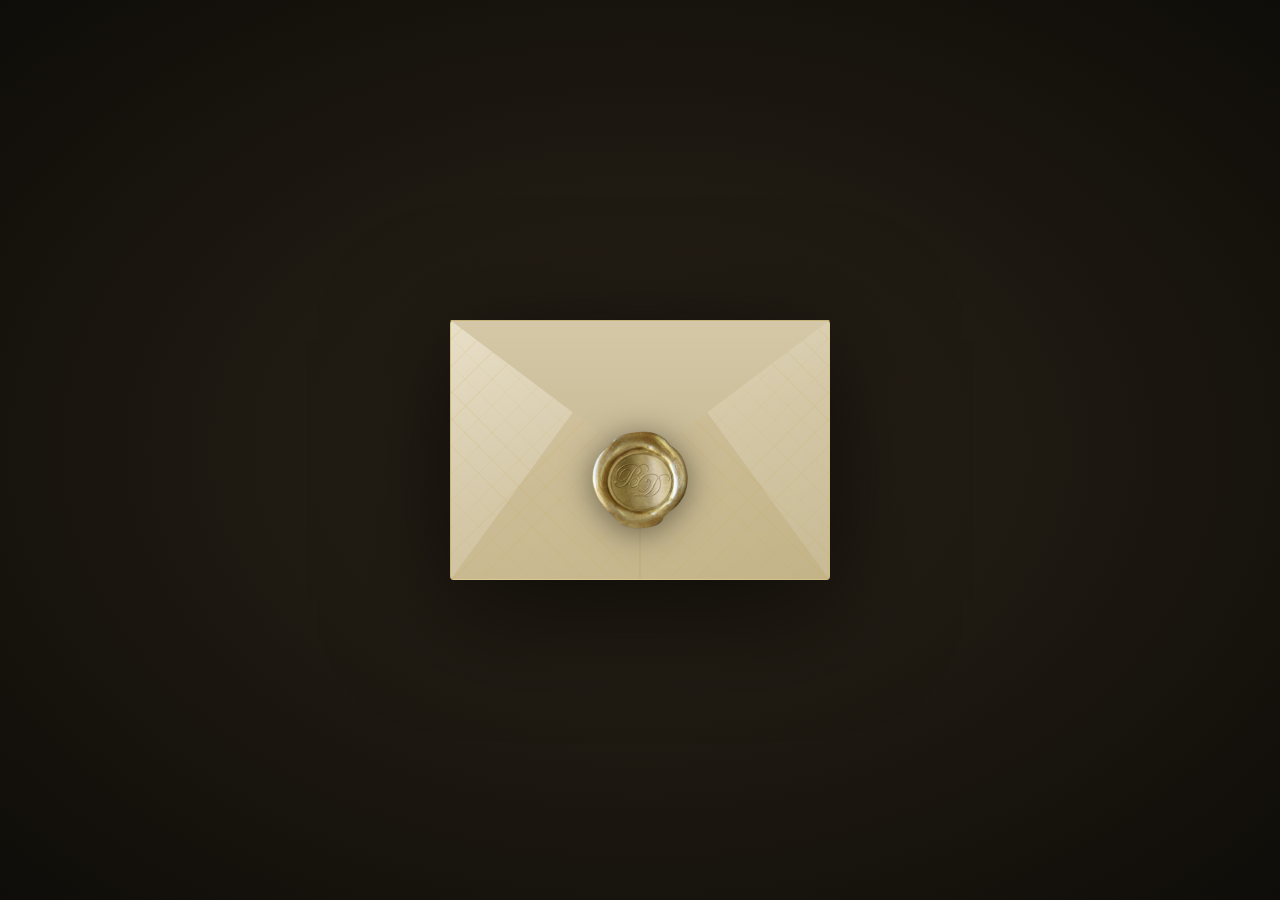
<file: index.html>
<!DOCTYPE html>
<html lang="ru">
<head>
  <meta charset="UTF-8" />
  <meta name="viewport" content="width=device-width, initial-scale=1.0" />
  <title>Приглашение на свадьбу — Вадим & Дарья</title>
  <meta name="description" content="Приглашение на свадьбу Вадима и Дарьи. 18 июля 2026 года, Артурс Спа Отель." />
  <link rel="preconnect" href="https://fonts.googleapis.com" />
  <link rel="preconnect" href="https://fonts.gstatic.com" crossorigin />
  <link href="https://fonts.googleapis.com/css2?family=Cormorant+Garamond:ital,wght@0,300;0,400;0,500;1,300;1,400&family=Playfair+Display:ital,wght@0,400;0,700;1,400&family=Montserrat:wght@200;300;400;500&display=swap" rel="stylesheet" />
  <link rel="stylesheet" href="style.css?v=36" />
</head>
<body>

  <!-- ===== ENVELOPE SCREEN ===== -->
  <div id="envelope-screen">
    <div class="env-bg-particles" id="particles"></div>

    <div id="envelope-wrapper">
      <div id="envelope" class="closed">

        <!-- Back of envelope -->
        <div class="env-back"></div>

        <!-- Envelope body -->
        <div class="env-body">
          <div class="env-lines">
            <div class="env-line-left"></div>
            <div class="env-line-right"></div>
          </div>
          <!-- Decorative inner pattern -->
          <div class="env-diamond-pattern"></div>
        </div>

        <!-- Flap (top triangle) -->
        <div class="env-flap">
          <div class="env-flap-inner"></div>
        </div>

        <!-- Wax seal on top of flap -->
        <div class="env-seal" id="env-seal">
          <img src="images/wax_seal.png?v=2" alt="Печать" />
        </div>

      </div>

    </div>
  </div>

  <!-- ===== MAIN INVITATION ===== -->
  <main id="invitation" class="hidden">

    <!-- HERO -->
    <section class="hero" id="hero">
      <div class="hero-overlay"></div>
      <div class="hero-photo-bg" id="hero-bg">
        <img src="images/couple.jpg" alt="Вадим и Дарья" class="hero-img" id="heroImg" />
        <div class="hero-photo-fallback" id="heroFallback"></div>
      </div>

      <div class="hero-content">
        <p class="invite-label reveal" data-delay="300">Приглашение на свадьбу</p>
        <div class="names-block">
          <h1 class="name name-groom reveal" data-delay="500">Вадим</h1>
          <span class="and-symbol reveal" data-delay="650">&amp;</span>
          <h1 class="name name-bride reveal" data-delay="800">Дарья</h1>
        </div>
        <div class="hero-date reveal" data-delay="1100">
          <span class="hero-date-num">18</span>
          <span class="hero-date-sep">·</span>
          <span class="hero-date-month">ИЮЛЯ</span>
          <span class="hero-date-sep">·</span>
          <span class="hero-date-num">2026</span>
        </div>
      </div>
      <div class="scroll-hint">
        <span class="scroll-arrow">↓</span>
      </div>
    </section>

    <!-- DOVES DIVIDER -->
    <div class="divider-section">
      <img src="images/doves_rings.png" alt="Голуби и кольца" class="doves-img" />
    </div>

    <!-- INVITATION TEXT -->
    <section class="invite-text-section" id="invite-text">
      <div class="invite-card">
        <p class="dear-guests" id="guestGreeting">Дорогие</p>
        <h2 class="guest-name" id="guestName">Дорогие гости</h2>
        <p class="invite-body">
          Мы безмерно рады пригласить вас разделить с нами одно из самых значимых и счастливых событий в нашей жизни —
          торжество нашей любви.
        </p>
        <div class="date-calendar">
          <p class="calendar-month">Июль</p>
          <div class="calendar-days">
            <span class="cal-day">16</span>
            <span class="cal-day">17</span>
            <div class="cal-heart-wrap">
              <svg class="cal-heart-svg" viewBox="0 0 24 24">
                <path d="M20.84 4.61a5.5 5.5 0 0 0-7.78 0L12 5.67l-1.06-1.06a5.5 5.5 0 0 0-7.78 7.78l1.06 1.06L12 21.23l7.78-7.78 1.06-1.06a5.5 5.5 0 0 0 0-7.78z"></path>
              </svg>
              <span class="cal-day cal-day-main">18</span>
            </div>
            <span class="cal-day">19</span>
            <span class="cal-day">20</span>
          </div>
          <p class="calendar-year">2026</p>
        </div>
        <div class="venue-block">
          <p class="venue-label">Место проведения</p>
          <p class="venue-name">«АРТУРС СПА ОТЕЛЬ»</p>
          <div class="venue-photo-frame">
            <img src="images/hotel.png" alt="Артурс Спа Отель" class="venue-photo" />
          </div>
          <a href="https://yandex.com/maps/-/CDVvEDYt" target="_blank" class="venue-address-link">
            Московская область, городской округ Мытищи, деревня Ларёво, Хвойная улица, 26/11
          </a>
        </div>
      </div>
    </section>

    <!-- PROGRAM -->
    <section class="program-section" id="program">
      <h2 class="section-title">Программа дня</h2>
      <div class="timeline">

        <div class="timeline-item" data-delay="0">
          <div class="timeline-time">15:00</div>
          <div class="timeline-dot"></div>
          <div class="timeline-content">
            <h3 class="tl-title">Welcome</h3>
            <p class="tl-desc">Ведущий знакомится и общается с гостями, помогает сориентироваться на площадке.</p>
          </div>
        </div>

        <div class="timeline-item" data-delay="100">
          <div class="timeline-time">16:00</div>
          <div class="timeline-dot"></div>
          <div class="timeline-content">
            <h3 class="tl-title">Церемония</h3>
            <p class="tl-desc">Собираемся у арки, гости располагаются на стулья.</p>
          </div>
        </div>

        <div class="timeline-item" data-delay="200">
          <div class="timeline-time">17:00</div>
          <div class="timeline-dot"></div>
          <div class="timeline-content">
            <h3 class="tl-title">Начало банкета</h3>
            <p class="tl-desc">Про гостей. Вступительное слово ведущего. Приветствие и анонс вечера, поднимаем бокалы за молодоженов.</p>
          </div>
        </div>

        <div class="timeline-item" data-delay="300">
          <div class="timeline-time">23:00</div>
          <div class="timeline-dot"></div>
          <div class="timeline-content">
            <h3 class="tl-title">Завершение вечера</h3>
            <p class="tl-desc">Яркий финал праздника, тёплые слова и прощание с гостями.</p>
          </div>
        </div>

      </div>
    </section>

    <!-- DRESS CODE -->
    <section class="dresscode-section reveal" id="dresscode">
      <div class="dresscode-card">
        <h2 class="section-title">Дресс-код</h2>
        <p class="dresscode-subtitle">Пастельные тона</p>
        <p class="dresscode-desc">Мы будем рады, если вы поддержите стиль нашего торжества и выберете наряд в нежных оттенках</p>
        
        <div class="palette">
          <div class="palette-swatch" style="background:#E8D5C4;" title="Пудровая роза"><span class="swatch-name">Пудровая роза</span></div>
          <div class="palette-swatch" style="background:#D6C5B5;" title="Топлёное молоко"><span class="swatch-name">Молоко</span></div>
          <div class="palette-swatch" style="background:#C9D9CD;" title="Шалфей"><span class="swatch-name">Шалфей</span></div>
          <div class="palette-swatch" style="background:#D5CEEB;" title="Лаванда"><span class="swatch-name">Лаванда</span></div>
          <div class="palette-swatch" style="background:#EAE0D5;" title="Айвори"><span class="swatch-name">Айвори</span></div>
          
          <div class="palette-swatch" style="background:#FCF5C7;" title="Лимонный"><span class="swatch-name">Лимонный</span></div>
          <div class="palette-swatch" style="background:#C4DFE6;" title="Пыльный голубой"><span class="swatch-name">Голубой</span></div>
          <div class="palette-swatch" style="background:#F5E6E8;" title="Светло-персиковый"><span class="swatch-name">Светлый</span></div>
          <div class="palette-swatch" style="background:#D8E4D5;" title="Мятный"><span class="swatch-name">Мятный</span></div>
          <div class="palette-swatch" style="background:#F2D8D5;" title="Пыльно-розовый"><span class="swatch-name">Розовый</span></div>
          
          <div class="palette-swatch" style="background:#D1DCE5;" title="Серо-голубой"><span class="swatch-name">С-голубой</span></div>
          <div class="palette-swatch" style="background:#D9CAB3;" title="Карамельный"><span class="swatch-name">Карамель</span></div>
          <div class="palette-swatch" style="background:#826C5F;" title="Шоколадный"><span class="swatch-name">Шоколадный</span></div>
          <div class="palette-swatch" style="background:#9CA375;" title="Оливковый"><span class="swatch-name">Оливковый</span></div>
          <div class="palette-swatch" style="background:#F4C29F;" title="Персиковый"><span class="swatch-name">Персиковый</span></div>
        </div>

        <div class="dresscode-tabs">
          <button class="dresscode-tab active" onclick="switchDresscode('women')">Женщины</button>
          <button class="dresscode-tab" onclick="switchDresscode('men')">Мужчины</button>
        </div>

        <div id="dresscode-women" class="dresscode-content active">
          <div class="dresscode-collage">
            <img src="images/dress_w1.jpg" alt="Женский образ" class="dc-img" />
            <img src="images/dress_w3.jpg" alt="Женский образ" class="dc-img" />
            <img src="images/dress_w5.jpg" alt="Женский образ" class="dc-img" />
            <img src="images/dress_w2.jpg" alt="Женский образ" class="dc-img" />
            <img src="images/dress_w4.jpg" alt="Женский образ" class="dc-img" />
            <img src="images/dress_w6.jpg" alt="Женский образ" class="dc-img" />
          </div>
        </div>

        <div id="dresscode-men" class="dresscode-content">
          <div class="dresscode-collage">
            <img src="images/dress_m1.jpg" alt="Мужской образ 1" class="dc-img" />
            <img src="images/dress_m3.jpg" alt="Мужской образ 3" class="dc-img" />
            <img src="images/dress_m5.jpg" alt="Мужской образ 5" class="dc-img" />
            <img src="images/dress_m2.jpg" alt="Мужской образ 2" class="dc-img" />
            <img src="images/dress_m4.jpg" alt="Мужской образ 4" class="dc-img" />
            <img src="images/dress_m6.jpg" alt="Мужской образ 6" class="dc-img" />
          </div>
        </div>

        <div class="dresscode-note" style="margin-top: 2rem;">
          <span class="dresscode-note-icon">✦</span>
          <p>Пожалуйста, избегайте чисто белого и чёрного цветов</p>
        </div>
      </div>
    </section>

    <!-- COUNTDOWN -->
    <section class="countdown-section reveal" id="countdown">
      <div class="countdown-inner">
        <p class="countdown-label">До торжества осталось</p>
        <div class="countdown-grid">
          <div class="countdown-unit">
            <span class="countdown-num" id="cd-days">00</span>
            <span class="countdown-unit-label">дней</span>
          </div>
          <div class="countdown-sep">:</div>
          <div class="countdown-unit">
            <span class="countdown-num" id="cd-hours">00</span>
            <span class="countdown-unit-label">часов</span>
          </div>
          <div class="countdown-sep">:</div>
          <div class="countdown-unit">
            <span class="countdown-num" id="cd-minutes">00</span>
            <span class="countdown-unit-label">минут</span>
          </div>
          <div class="countdown-sep">:</div>
          <div class="countdown-unit">
            <span class="countdown-num" id="cd-seconds">00</span>
            <span class="countdown-unit-label">секунд</span>
          </div>
        </div>
      </div>
    </section>

    <!-- WISHES & DETAILS -->
    <section class="details-section reveal" id="details">
      <div class="details-card">
        <h2 class="section-title">Пожелания &amp; Детали</h2>
        <div class="details-content">
          <p class="details-text">
            Если вы хотите подарить нам ценный и нужный подарок, мы будем очень благодарны за вклад в бюджет нашей молодой семьи.
          </p>
          <p class="details-text">
            Просим не дарить букеты, так как мы не успеем насладиться ими в полной мере.
          </p>
        </div>

        <div class="organizer-frame reveal" data-delay="300">
          <div class="org-frame-content">
            <textarea id="guestMessageInput" class="guest-message-input" placeholder="Если хотите нам написать или спросить, пишите сюда"></textarea>
            <button class="rsvp-btn" type="button" onclick="sendGuestMessage()" style="margin-top: 0;">Отправить</button>
            <p style="margin-top:0.8rem; font-size:0.7rem; color:#c9a84c; opacity:0.8; letter-spacing:0.03em; text-align:center;">Если не отправляется — надо включить VPN</p>
          </div>
        </div>

      </div>
    </section>

    <!-- RSVP -->
    <section class="rsvp-section" id="rsvp">
      <div class="rsvp-card">
        <img src="images/doves_rings.png" alt="" class="rsvp-doves" />
        <h2 class="section-title">Анкета Гостя</h2>
        <p class="rsvp-text" style="max-width: 500px; margin: 0 auto;">
          Пожалуйста, заполните анкету ниже, это нам поможет лучше подготовиться к нашей встрече:
        </p>

        <form class="guest-form" onsubmit="event.preventDefault(); sendRsvp(this);">
          
          <div class="form-group">
            <p class="form-question">Планируете ли присутствовать на нашей свадьбе?</p>
            <div class="radio-group">
              <label class="custom-radio">
                <input type="radio" name="attendance" value="yes" required>
                <span class="radio-mark"></span>
                Да, с удовольствием!
              </label>
              <label class="custom-radio">
                <input type="radio" name="attendance" value="no">
                <span class="radio-mark"></span>
                К сожалению, не смогу
              </label>
            </div>
          </div>

          <div class="form-group">
            <p class="form-question">Ваши предпочтения в напитках?</p>
            <div class="drinks-grid">
              <label class="custom-checkbox"><input type="checkbox" name="drink" value="Вино белое (сухое/полусухое)"><span class="checkbox-mark"></span>Вино белое (сухое/полусухое)</label>
              <label class="custom-checkbox"><input type="checkbox" name="drink" value="Вино белое (полусладкое/сладкое)"><span class="checkbox-mark"></span>Вино белое (полусладкое/сладкое)</label>
              <label class="custom-checkbox"><input type="checkbox" name="drink" value="Вино красное (сухое/полусухое)"><span class="checkbox-mark"></span>Вино красное (сухое/полусухое)</label>
              <label class="custom-checkbox"><input type="checkbox" name="drink" value="Вино красное (полусладкое/сладкое)"><span class="checkbox-mark"></span>Вино красное (полусладкое/сладкое)</label>
              <label class="custom-checkbox"><input type="checkbox" name="drink" value="Шампанское"><span class="checkbox-mark"></span>Шампанское</label>
              <label class="custom-checkbox"><input type="checkbox" name="drink" value="Мартини"><span class="checkbox-mark"></span>Мартини</label>
              <label class="custom-checkbox"><input type="checkbox" name="drink" value="Водка"><span class="checkbox-mark"></span>Водка</label>
              <label class="custom-checkbox"><input type="checkbox" name="drink" value="Виски"><span class="checkbox-mark"></span>Виски</label>
              <label class="custom-checkbox"><input type="checkbox" name="drink" value="Коньяк"><span class="checkbox-mark"></span>Коньяк</label>
              <label class="custom-checkbox"><input type="checkbox" name="drink" value="Безалкогольные"><span class="checkbox-mark"></span>Безалкогольные напитки</label>
            </div>
          </div>

          <button type="submit" class="rsvp-btn">Отправить</button>
          <p style="margin-top:0.8rem; font-size:0.7rem; color:#c9a84c; opacity:0.8; letter-spacing:0.03em; text-align:center;">Если не отправляется — надо включить VPN</p>
        </form>
      </div>
    </section>

    <!-- CLOSING SECTION -->
    <section class="closing-section reveal" id="closing">
      <div class="closing-card">
        <h2 class="section-title">Ждём вас!</h2>
        
        <div class="photo-grid" style="max-width: 500px; margin: 1.5rem auto;">
          <img src="images/footer_photo_new1.jpg" alt="Фото Вадима и Дарьи" class="closing-photo" />
          <img src="images/footer_photo_new2.jpg" alt="Фото Вадима и Дарьи" class="closing-photo" />
        </div>
        
        <div class="footer-seal">
          <img src="images/wax_seal.png?v=2" alt="Печать" class="footer-seal-img" />
        </div>
        <p class="footer-names">С любовью,<br>Вадим и Дарья</p>
        <p class="footer-copy">18 · ИЮЛЯ · 2026</p>
      </div>
    </section>

  </main>

  <script src="guests.js?v=1"></script>
  <script src="script.js?v=18"></script>
</body>
</html>
</file>
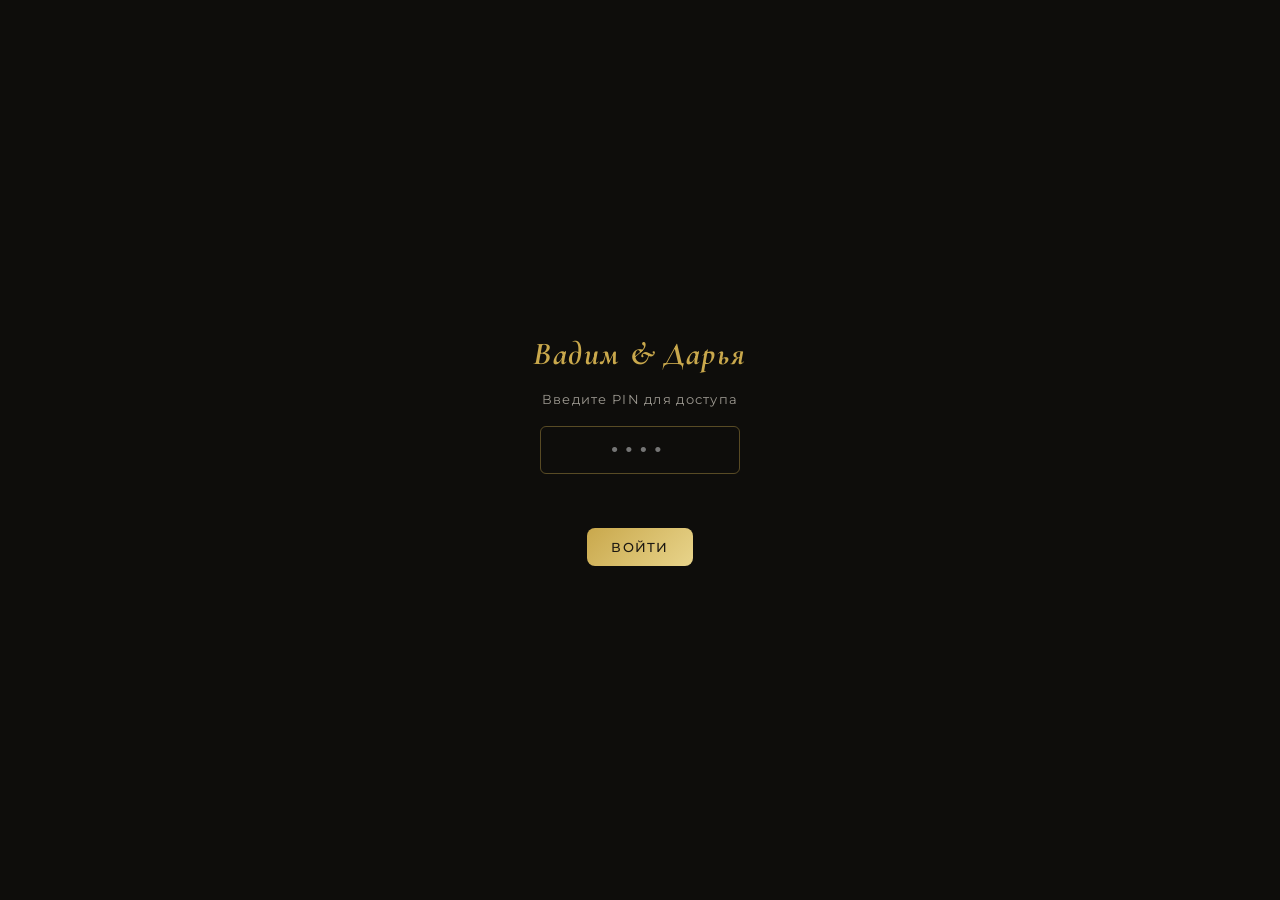
<file: guests.html>
<!DOCTYPE html>
<html lang="ru">
<head>
  <meta charset="UTF-8" />
  <meta name="viewport" content="width=device-width, initial-scale=1.0" />
  <title>Список гостей — Вадим & Дарья</title>
  <link rel="preconnect" href="https://fonts.googleapis.com" />
  <link href="https://fonts.googleapis.com/css2?family=Cormorant+Garamond:ital,wght@0,300;0,400;1,400&family=Montserrat:wght@300;400;500&display=swap" rel="stylesheet" />
  <style>
    *, *::before, *::after { box-sizing: border-box; margin: 0; padding: 0; }

    body {
      font-family: 'Montserrat', sans-serif;
      background: #0e0d0b;
      color: #f0ece4;
      min-height: 100vh;
      padding: 2rem 1rem 4rem;
    }

    /* ── Lock Screen ── */
    #lockScreen {
      position: fixed; inset: 0;
      background: #0e0d0b;
      display: flex; align-items: center; justify-content: center;
      z-index: 100;
      flex-direction: column;
      gap: 1.2rem;
    }
    #lockScreen h1 {
      font-family: 'Cormorant Garamond', serif;
      font-size: 2rem; font-style: italic;
      color: #c9a84c; letter-spacing: 0.05em;
    }
    #lockScreen p { color: #9e9a92; font-size: 0.8rem; letter-spacing: 0.1em; }
    #pinInput {
      background: transparent;
      border: 1px solid rgba(201,168,76,0.4);
      border-radius: 6px; padding: 0.75rem 1.5rem;
      color: #f0ece4; font-size: 1.2rem;
      text-align: center; letter-spacing: 0.4em;
      width: 200px; outline: none;
    }
    #pinInput:focus { border-color: #c9a84c; }
    #pinError { color: #e08080; font-size: 0.75rem; min-height: 1rem; }

    /* ── Layout ── */
    #mainContent { display: none; max-width: 900px; margin: 0 auto; }

    header {
      text-align: center; margin-bottom: 2.5rem;
      padding-bottom: 2rem;
      border-bottom: 1px solid rgba(201,168,76,0.2);
    }
    header h1 {
      font-family: 'Cormorant Garamond', serif;
      font-size: clamp(1.8rem, 5vw, 2.8rem); font-style: italic;
      background: linear-gradient(135deg, #c9a84c, #e8d48b, #c9a84c);
      -webkit-background-clip: text; -webkit-text-fill-color: transparent;
      background-clip: text; margin-bottom: 0.5rem;
    }
    header p { color: #9e9a92; font-size: 0.75rem; letter-spacing: 0.2em; text-transform: uppercase; }

    /* ── Add Guest Form ── */
    .add-form {
      background: rgba(201,168,76,0.05);
      border: 1px solid rgba(201,168,76,0.2);
      border-radius: 14px;
      padding: 1.5rem;
      margin-bottom: 2rem;
    }
    .add-form h2 {
      font-family: 'Cormorant Garamond', serif;
      font-size: 1.2rem; font-style: italic;
      color: #c9a84c; margin-bottom: 1.2rem;
    }
    .form-row {
      display: flex;
      gap: 0.75rem;
      align-items: flex-end;
    }
    .form-row .form-group { flex: 1; }
    .form-group { display: flex; flex-direction: column; gap: 0.4rem; }
    .form-group label {
      font-size: 0.65rem; letter-spacing: 0.15em;
      text-transform: uppercase; color: #9e9a92;
    }
    .form-input {
      background: rgba(255,255,255,0.04);
      border: 1px solid rgba(255,255,255,0.1);
      border-radius: 8px; padding: 0.7rem 1rem;
      color: #f0ece4; font-family: 'Montserrat', sans-serif;
      font-size: 0.9rem; outline: none;
      transition: border-color 0.2s;
    }
    .form-input:focus { border-color: rgba(201,168,76,0.5); }
    .form-input::placeholder { color: #5a5752; }
    .form-hint { font-size: 0.65rem; color: #6b6760; margin-top: 0.25rem; }

    /* ── Buttons ── */
    .btn-gold {
      background: linear-gradient(135deg, #c9a84c, #e8d48b);
      border: none; border-radius: 8px;
      padding: 0.72rem 1.5rem;
      color: #1c1812; font-family: 'Montserrat', sans-serif;
      font-weight: 500; font-size: 0.8rem;
      letter-spacing: 0.1em; cursor: pointer;
      text-transform: uppercase; white-space: nowrap;
      transition: opacity 0.2s;
    }
    .btn-gold:hover { opacity: 0.85; }

    /* ── Stats ── */
    .stats { display: flex; gap: 1rem; margin-bottom: 2rem; }
    .stat-card {
      background: rgba(255,255,255,0.03);
      border: 1px solid rgba(255,255,255,0.07);
      border-radius: 10px; padding: 1rem 1.5rem;
      flex: 1; text-align: center;
    }
    .stat-card .num { font-family: 'Cormorant Garamond', serif; font-size: 2rem; color: #c9a84c; }
    .stat-card .label { font-size: 0.7rem; color: #9e9a92; letter-spacing: 0.1em; text-transform: uppercase; margin-top: 0.2rem; }

    /* ── Guest Table ── */
    .guest-table { width: 100%; border-collapse: collapse; margin-bottom: 2rem; }
    .guest-table th {
      font-size: 0.65rem; letter-spacing: 0.2em;
      text-transform: uppercase; color: #6b6760;
      padding: 0.75rem 1rem; text-align: left;
      border-bottom: 1px solid rgba(255,255,255,0.07);
    }
    .guest-table td {
      padding: 0.85rem 1rem;
      border-bottom: 1px solid rgba(255,255,255,0.04);
      vertical-align: middle;
    }
    .guest-table tr:hover td { background: rgba(255,255,255,0.02); }
    .guest-num { color: #6b6760; font-size: 0.8rem; width: 36px; }
    .guest-name-cell {
      font-family: 'Cormorant Garamond', serif;
      font-size: 1.1rem; font-style: italic; color: #f0ece4;
    }
    .guest-key-cell { font-size: 0.75rem; color: #6b6760; font-family: monospace; }
    .guest-link-cell { font-size: 0.75rem; color: #c9a84c; font-family: monospace; opacity: 0.8; }

    .copy-btn {
      background: rgba(201,168,76,0.1);
      border: 1px solid rgba(201,168,76,0.25);
      border-radius: 6px; padding: 0.35rem 0.8rem;
      color: #c9a84c; font-size: 0.7rem;
      letter-spacing: 0.06em; cursor: pointer;
      transition: all 0.2s; white-space: nowrap;
      font-family: 'Montserrat', sans-serif;
    }
    .copy-btn:hover { background: rgba(201,168,76,0.2); border-color: #c9a84c; }
    .copy-btn.copied { background: rgba(100,180,100,0.15); border-color: rgba(100,180,100,0.4); color: #90d090; }

    .open-btn {
      text-decoration: none; color: #9e9a92;
      font-size: 1rem; padding: 0.3rem 0.5rem;
      border-radius: 4px; transition: color 0.2s; display: inline-block;
    }
    .open-btn:hover { color: #f0ece4; }

    .del-btn {
      background: transparent;
      border: 1px solid rgba(220,80,80,0.2);
      border-radius: 6px; padding: 0.35rem 0.7rem;
      color: rgba(220,80,80,0.6); font-size: 0.7rem;
      cursor: pointer; transition: all 0.2s;
      font-family: 'Montserrat', sans-serif;
    }
    .del-btn:hover { border-color: rgba(220,80,80,0.6); color: #e05050; background: rgba(220,80,80,0.08); }

    /* ── Bottom actions ── */
    .bottom-actions {
      display: flex; gap: 1rem; flex-wrap: wrap;
      justify-content: center; margin-top: 1.5rem;
    }
    .btn-outline {
      background: transparent;
      border: 1px solid rgba(201,168,76,0.3);
      border-radius: 8px; padding: 0.72rem 1.5rem;
      color: #c9a84c; font-family: 'Montserrat', sans-serif;
      font-size: 0.78rem; letter-spacing: 0.1em;
      cursor: pointer; text-transform: uppercase; transition: all 0.2s;
    }
    .btn-outline:hover { background: rgba(201,168,76,0.08); border-color: #c9a84c; }

    /* ── Export modal ── */
    .modal-overlay {
      position: fixed; inset: 0;
      background: rgba(0,0,0,0.8);
      display: none; align-items: center; justify-content: center;
      z-index: 200; padding: 1rem;
    }
    .modal-overlay.open { display: flex; }
    .modal {
      background: #1a1814; border: 1px solid rgba(201,168,76,0.25);
      border-radius: 14px; padding: 2rem;
      max-width: 640px; width: 100%;
    }
    .modal h2 {
      font-family: 'Cormorant Garamond', serif;
      font-size: 1.4rem; font-style: italic;
      color: #c9a84c; margin-bottom: 0.5rem;
    }
    .modal p { font-size: 0.78rem; color: #9e9a92; margin-bottom: 1rem; line-height: 1.6; }
    .code-block {
      background: #0a0908;
      border: 1px solid rgba(255,255,255,0.07);
      border-radius: 8px; padding: 1rem;
      font-family: monospace; font-size: 0.78rem;
      color: #c9a84c; white-space: pre; overflow-x: auto;
      max-height: 280px; overflow-y: auto;
      margin-bottom: 1rem;
    }
    .modal-actions { display: flex; gap: 0.75rem; justify-content: flex-end; }
    .btn-close {
      background: transparent; border: 1px solid rgba(255,255,255,0.15);
      border-radius: 8px; padding: 0.6rem 1.2rem;
      color: #9e9a92; cursor: pointer;
      font-family: 'Montserrat', sans-serif; font-size: 0.78rem;
    }

    .toast {
      position: fixed; bottom: 2rem; left: 50%; transform: translateX(-50%);
      background: #2a2820; border: 1px solid rgba(201,168,76,0.3);
      border-radius: 8px; padding: 0.75rem 1.5rem;
      color: #c9a84c; font-size: 0.82rem;
      opacity: 0; transition: opacity 0.3s; pointer-events: none;
      z-index: 300;
    }
    .toast.show { opacity: 1; }

    @media (max-width: 640px) {
      .form-row { flex-direction: column; align-items: stretch; }
      .form-row .form-group { width: 100%; }
      .form-row .btn-gold { width: 100%; margin-top: 0.5rem; }
      .radio-group { flex-wrap: wrap; }
      .guest-link-cell, .guest-key-cell { display: none; }
    }
  </style>
</head>
<body>

<!-- Lock Screen -->
<div id="lockScreen">
  <h1>Вадим & Дарья</h1>
  <p>Введите PIN для доступа</p>
  <input type="password" id="pinInput" placeholder="••••" maxlength="6" />
  <p id="pinError"></p>
  <button class="btn-gold" onclick="checkPin()">Войти</button>
</div>

<!-- Main -->
<div id="mainContent">
  <header>
    <h1>Список гостей</h1>
    <p>Вадим & Дарья · 18 июля 2026</p>
  </header>

  <!-- Add form -->
  <div class="add-form">
    <h2>+ Добавить гостя</h2>
    <div class="form-row">
      <div class="form-group" style="flex:2;">
        <label>Имя / Семья</label>
        <input class="form-input" id="inpName" placeholder="Семья Ивановых" />
      </div>
      <div class="form-group" style="flex:3;">
        <label>Обращение</label>
        <div style="display:flex; flex-wrap:wrap; gap:0.5rem; align-items:center; height:100%; font-size:0.8rem; color:#f0ece4;">
          <label><input type="radio" name="guestType" value="plural" checked> Дорогие</label>
          <label><input type="radio" name="guestType" value="single_m"> Дорогой</label>
          <label><input type="radio" name="guestType" value="single_f"> Дорогая</label>
        </div>
      </div>
      <button class="btn-gold" onclick="addGuest()">Добавить</button>
    </div>
    <div style="margin-top: 0.5rem;">
      <span class="form-hint" id="keyHint">vadim-darya.ru/?guest=...</span>
    </div>
    <p id="addError" style="color:#e08080;font-size:0.75rem;margin-top:0.3rem;min-height:1rem;"></p>
  </div>

  <!-- Stats -->
  <div class="stats">
    <div class="stat-card">
      <div class="num" id="guestCount">0</div>
      <div class="label">Гостей</div>
    </div>
    <div class="stat-card">
      <div class="num" id="linkCount">0</div>
      <div class="label">Ссылок</div>
    </div>
  </div>

  <!-- Table -->
  <table class="guest-table">
    <thead>
      <tr>
        <th>#</th>
        <th>Имя / Семья</th>
        <th>Ключ</th>
        <th>Ссылка</th>
        <th></th>
        <th></th>
        <th></th>
      </tr>
    </thead>
    <tbody id="guestTableBody"></tbody>
  </table>

  <div class="bottom-actions">
    <button class="btn-outline" onclick="copyAll()">📋 Скопировать все ссылки</button>
    <button class="btn-gold" id="syncBtn" onclick="pushToGitHub()">☁️ Сохранить на сайт</button>
  </div>
</div>

<!-- Export Modal -->
<div class="modal-overlay" id="exportModal">
  <div class="modal">
    <h2>Экспорт guests.js</h2>
    <p>Скопируйте этот код и вставьте его в файл <code style="color:#c9a84c">guests.js</code>, затем сделайте <code style="color:#c9a84c">git push</code>.</p>
    <div class="code-block" id="exportCode"></div>
    <div class="modal-actions">
      <button class="btn-close" onclick="closeModal()">Закрыть</button>
      <button class="btn-gold" onclick="copyExport()">Скопировать код</button>
    </div>
  </div>
</div>



<div class="toast" id="toast"></div>

<script src="guests.js?v=1"></script>
<script>
  const PIN  = '1807';
  const BASE = 'https://vadim-darya.ru/?guest=';
  const LS_KEY = 'weddingGuests';

  // ── Auth ──────────────────────────────────────
  function checkPin() {
    const val = document.getElementById('pinInput').value;
    if (val === PIN) {
      document.getElementById('lockScreen').style.display = 'none';
      document.getElementById('mainContent').style.display = 'block';
      initGuests();
    } else {
      document.getElementById('pinError').textContent = 'Неверный PIN';
      document.getElementById('pinInput').value = '';
    }
  }
  document.getElementById('pinInput').addEventListener('keydown', e => {
    if (e.key === 'Enter') checkPin();
    document.getElementById('pinError').textContent = '';
  });

  // ── Data ──────────────────────────────────────
  let guestList = [];

  async function initGuests() {
    render(); // show empty/cached list immediately
    try {
      // Always load from GitHub as source of truth
      const res = await fetch(
        `https://api.github.com/repos/${GH_OWNER}/${GH_REPO}/contents/${GH_FILE}?t=${Date.now()}`,
        { headers: { Accept: 'application/vnd.github+json' } }
      );
      if (res.ok) {
        const data = await res.json();
        // Properly decode base64 UTF-8 content
        const bytes = atob(data.content.replace(/\n/g, ''));
        const uint8 = new Uint8Array(bytes.length);
        for (let i = 0; i < bytes.length; i++) uint8[i] = bytes.charCodeAt(i);
        const code = new TextDecoder('utf-8').decode(uint8);
        // Extract and evaluate the GUESTS array from the JS file
        const match = code.match(/const\s+GUESTS\s*=\s*(\[[\s\S]*?\]);/);
        if (match) {
          // eslint-disable-next-line no-eval
          guestList = eval(match[1]);
          save();
          render();
          return;
        }
      }
    } catch(e) { /* fallback below */ }

    // Fallback: use localStorage or static guests.js
    const saved = localStorage.getItem(LS_KEY);
    if (saved) {
      guestList = JSON.parse(saved);
    } else if (typeof GUESTS !== 'undefined') {
      guestList = [...GUESTS];
      save();
    }
    render();
  }

  function save() {
    localStorage.setItem(LS_KEY, JSON.stringify(guestList));
  }

  // ── Auto key from name ────────────────────────
  document.getElementById('inpName').addEventListener('input', function() {
    const v = this.value.trim();
    document.getElementById('keyHint').textContent = v ? BASE + toKey(v) : BASE + '...';
  });

  function toKey(str) {
    return str.toLowerCase()
      .replace(/[её]/g,'e').replace(/[ъь]/g,'')
      .replace(/ж/g,'zh').replace(/ш/g,'sh').replace(/щ/g,'sch')
      .replace(/ч/g,'ch').replace(/ц/g,'ts').replace(/х/g,'kh')
      .replace(/а/g,'a').replace(/б/g,'b').replace(/в/g,'v')
      .replace(/г/g,'g').replace(/д/g,'d').replace(/з/g,'z')
      .replace(/и/g,'i').replace(/й/g,'y').replace(/к/g,'k')
      .replace(/л/g,'l').replace(/м/g,'m').replace(/н/g,'n')
      .replace(/о/g,'o').replace(/п/g,'p').replace(/р/g,'r')
      .replace(/с/g,'s').replace(/т/g,'t').replace(/у/g,'u')
      .replace(/ф/g,'f').replace(/э/g,'e').replace(/ю/g,'yu')
      .replace(/я/g,'ya').replace(/[^a-z0-9]+/g,'_')
      .replace(/^_+|_+$/g,'');
  }

  // ── Add ───────────────────────────────────────
  function addGuest() {
    const name = document.getElementById('inpName').value.trim();
    const err  = document.getElementById('addError');
    err.textContent = '';

    if (!name) { err.textContent = 'Введите имя гостя'; return; }

    let key = toKey(name);
    // If key already exists, add a number suffix
    let suffix = 2;
    let baseKey = key;
    while (guestList.find(g => g.key === key)) {
      key = baseKey + '_' + suffix++;
    }

    const typeRadio = document.querySelector('input[name="guestType"]:checked');
    const type = typeRadio ? typeRadio.value : 'plural';

    guestList.push({ key, name, type });
    save();
    render();

    document.getElementById('inpName').value = '';
    document.getElementById('keyHint').textContent = BASE + '...';
    showToast('Гость добавлен ✓');
  }

  // ── Delete ────────────────────────────────────
  function deleteGuest(key) {
    if (!confirm('Удалить гостя?')) return;
    guestList = guestList.filter(g => g.key !== key);
    save();
    render();
    showToast('Гость удалён');
  }

  // ── Render ────────────────────────────────────
  function render() {
    document.getElementById('guestCount').textContent = guestList.length;
    document.getElementById('linkCount').textContent  = guestList.length;
    const tbody = document.getElementById('guestTableBody');
    tbody.innerHTML = '';
    guestList.forEach((g, i) => {
      const url = BASE + g.key;
      const tr  = document.createElement('tr');
      tr.innerHTML = `
        <td class="guest-num">${i+1}</td>
        <td class="guest-name-cell">${escHtml(g.name)} <span style="font-size:0.55rem; color:#9e9a92; letter-spacing:0.05em; text-transform:uppercase;">(${escHtml(g.type || 'plural')})</span></td>
        <td class="guest-key-cell">${escHtml(g.key)}</td>
        <td class="guest-link-cell">${url}</td>
        <td><button class="copy-btn" id="cbtn-${i}" onclick="copyLink('${url}',${i})">Скопировать</button></td>
        <td><a class="open-btn" href="${url}" target="_blank" title="Открыть">↗</a></td>
        <td><button class="del-btn" onclick="deleteGuest('${escHtml(g.key)}')">✕</button></td>
      `;
      tbody.appendChild(tr);
    });
  }

  function escHtml(s) {
    return s.replace(/&/g,'&amp;').replace(/</g,'&lt;').replace(/>/g,'&gt;').replace(/"/g,'&quot;');
  }

  // ── Copy ─────────────────────────────────────
  function copyLink(url, idx) {
    navigator.clipboard.writeText(url).then(() => {
      const btn = document.getElementById('cbtn-' + idx);
      btn.textContent = '✓ Скопировано'; btn.classList.add('copied');
      setTimeout(() => { btn.textContent = 'Скопировать'; btn.classList.remove('copied'); }, 2000);
    });
  }

  function copyAll() {
    const text = guestList.map(g => `${g.name}:\n${BASE + g.key}`).join('\n\n');
    navigator.clipboard.writeText(text).then(() => showToast('Все ссылки скопированы ✓'));
  }

  // ── GitHub Auto-Save ─────────────────────────────────
  const GH_OWNER = 'jojida';
  const GH_REPO  = 'WeddingInvite';
  const GH_FILE  = 'guests.js';
  // Token stored in parts to prevent secret scanning
  const _t = ['ghp_TYJ0QwSk', 'KA3XQXaR12ey', '4FBnmD88te1zebk2'];
  const _ghk = () => _t.join('');

  function buildGuestsJs() {
    const lines = guestList.map(g =>
      `  { key: '${g.key}',${' '.repeat(Math.max(1, 25 - g.key.length))}name: '${g.name}',${' '.repeat(Math.max(1, 20 - g.name.length))}type: '${g.type || 'plural'}' },`
    ).join('\n');
    return `/* ============================================\n   GUESTS.JS \u2014 \u0421\u043f\u0438\u0441\u043e\u043a \u0433\u043e\u0441\u0442\u0435\u0439 \u0441\u0432\u0430\u0434\u044c\u0431\u044b\n   ============================================ */\n\nconst GUESTS = [\n${lines}\n];\n`;
  }

  async function pushToGitHub() {
    const GH_TOKEN = _ghk();
    const btn = document.getElementById('syncBtn');
    btn.disabled = true;
    btn.textContent = 'Отправляем...';

    try {
      // 1. Get current file SHA
      const getRes = await fetch(
        `https://api.github.com/repos/${GH_OWNER}/${GH_REPO}/contents/${GH_FILE}`,
        { headers: { Authorization: `Bearer ${GH_TOKEN}`, Accept: 'application/vnd.github+json' } }
      );
      const fileData = await getRes.json();
      if (!getRes.ok) {
        throw new Error(
          getRes.status === 401 ? 'Токен неверный или истёк (401)' :
          getRes.status === 403 ? 'Нет прав доступа (403)' :
          getRes.status === 404 ? 'Файл не найден или токен без прав (404)' :
          'Ошибка ' + getRes.status
        );
      }
      const sha = fileData.sha;

      // 2. Encode new content to base64
      const newContent = buildGuestsJs();
      const encoded = btoa(unescape(encodeURIComponent(newContent)));

      // 3. Push update
      const putRes = await fetch(
        `https://api.github.com/repos/${GH_OWNER}/${GH_REPO}/contents/${GH_FILE}`,
        {
          method: 'PUT',
          headers: { Authorization: `Bearer ${GH_TOKEN}`, Accept: 'application/vnd.github+json', 'Content-Type': 'application/json' },
          body: JSON.stringify({
            message: `\u041e\u0431\u043d\u043e\u0432\u043b\u0435\u043d\u0438\u0435 \u0441\u043f\u0438\u0441\u043a\u0430 \u0433\u043e\u0441\u0442\u0435\u0439 (${guestList.length})`,
            content: encoded,
            sha: sha
          })
        }
      );

      if (putRes.ok) {
        showToast('\u2713 \u0421\u043e\u0445\u0440\u0430\u043d\u0435\u043d\u043e! \u0421\u0430\u0439\u0442 \u043e\u0431\u043d\u043e\u0432\u0438\u0442\u0441\u044f \u0447\u0435\u0440\u0435\u0437 ~1 \u043c\u0438\u043d\u0443\u0442\u0443');
        btn.textContent = '\u2713 \u0421\u043e\u0445\u0440\u0430\u043d\u0435\u043d\u043e!';
        setTimeout(() => { btn.textContent = '\u2601\ufe0f \u0421\u043e\u0445\u0440\u0430\u043d\u0438\u0442\u044c \u043d\u0430 \u0441\u0430\u0439\u0442'; btn.disabled = false; }, 3000);
      } else {
        throw new Error('GitHub API error: ' + putRes.status);
      }
    } catch(e) {
      console.error(e);
      showToast('\u2716 \u041e\u0448\u0438\u0431\u043a\u0430: ' + e.message);
      btn.textContent = '\u2601\ufe0f \u0421\u043e\u0445\u0440\u0430\u043d\u0438\u0442\u044c \u043d\u0430 \u0441\u0430\u0439\u0442';
      btn.disabled = false;
    }
  }

  function closeModal() {
    document.getElementById('exportModal').classList.remove('open');
  }

  function copyExport() {
    navigator.clipboard.writeText(document.getElementById('exportCode').textContent)
      .then(() => { showToast('\u041a\u043e\u0434 \u0441\u043a\u043e\u043f\u0438\u0440\u043e\u0432\u0430\u043d \u2713'); closeModal(); });
  }

  // ── Toast ─────────────────────────────────────
  function showToast(msg) {
    const t = document.getElementById('toast');
    t.textContent = msg; t.classList.add('show');
    setTimeout(() => t.classList.remove('show'), 2500);
  }

  // Enter to add
  document.getElementById('inpName').addEventListener('keydown', e => {
    if (e.key === 'Enter') addGuest();
  });
</script>
</body>
</html>
</file>
<file: style.css>
/* ============================================
   WEDDING INVITATION — Вадим & Дарья
   ============================================ */

*, *::before, *::after {
  box-sizing: border-box;
  margin: 0;
  padding: 0;
}

:root {
  --gold:        #c9a84c;
  --gold-light:  #e8cc80;
  --gold-dark:   #9a7430;
  --cream:       #f8f3e8;
  --ivory:       #fdfaf4;
  --dark:        #1a1712;
  --dark-mid:    #2e2a22;
  --text-dark:   #2c2416;
  --text-soft:   #6b5e46;
  --font-script: 'Cormorant Garamond', serif;
  --font-display:'Playfair Display', serif;
  --font-body:   'Montserrat', sans-serif;
}

html { scroll-behavior: smooth; }

body {
  font-family: var(--font-body);
  background: var(--dark);
  color: var(--text-dark);
  overflow-x: hidden;
}

/* ─────────────────────────────────────────
   ENVELOPE SCREEN
───────────────────────────────────────── */
#envelope-screen {
  position: fixed;
  inset: 0;
  background: radial-gradient(ellipse at center, #2a2318 0%, #0f0d09 100%);
  display: flex;
  align-items: center;
  justify-content: center;
  z-index: 9999;
  transition: opacity 0.8s ease, transform 0.8s ease;
}

#envelope-screen.fade-out {
  opacity: 0;
  pointer-events: none;
}

/* Background floating particles */
.env-bg-particles {
  position: absolute;
  inset: 0;
  pointer-events: none;
  overflow: hidden;
}

.particle {
  position: absolute;
  width: 3px;
  height: 3px;
  background: var(--gold-light);
  border-radius: 50%;
  opacity: 0;
  animation: particle-float linear infinite;
}

@keyframes particle-float {
  0%   { transform: translateY(100vh) scale(0); opacity: 0; }
  10%  { opacity: 0.6; }
  90%  { opacity: 0.3; }
  100% { transform: translateY(-10vh) scale(1); opacity: 0; }
}

/* Wrapper */
#envelope-wrapper {
  display: flex;
  flex-direction: column;
  align-items: center;
  gap: 28px;
  cursor: pointer;
}

/* ── Envelope ── */
#envelope {
  position: relative;
  width: min(380px, 90vw);
  height: min(260px, 62vw);
  perspective: 800px;
  filter: drop-shadow(0 20px 60px rgba(0,0,0,0.7));
  transition: transform 0.3s ease, filter 0.3s ease;
}

#envelope:hover {
  transform: translateY(-6px) scale(1.02);
  filter: drop-shadow(0 30px 80px rgba(201,168,76,0.3));
}

/* Back layer */
.env-back {
  position: absolute;
  inset: 0;
  background: linear-gradient(145deg, #3a2f1a, #2b2113);
  border-radius: 4px;
  border: 1px solid rgba(201,168,76,0.3);
}

/* Body */
.env-body {
  position: absolute;
  inset: 0;
  background: linear-gradient(160deg, #e8dfc8 0%, #d4c8a8 50%, #c8ba94 100%);
  border-radius: 4px;
  overflow: hidden;
  border: 1px solid rgba(201,168,76,0.4);
}

/* Diamond lining inside envelope */
.env-diamond-pattern {
  position: absolute;
  inset: 0;
  background-image:
    repeating-linear-gradient(
      45deg,
      transparent,
      transparent 18px,
      rgba(201,168,76,0.12) 18px,
      rgba(201,168,76,0.12) 19px
    ),
    repeating-linear-gradient(
      -45deg,
      transparent,
      transparent 18px,
      rgba(201,168,76,0.12) 18px,
      rgba(201,168,76,0.12) 19px
    );
}

/* Triangle lines on corners */
.env-lines {
  position: absolute;
  inset: 0;
  pointer-events: none;
}
.env-line-left {
  position: absolute;
  left: 0; bottom: 0;
  width: 0; height: 0;
  border-style: solid;
  border-width: 0 0 min(260px, 62vw) min(190px, 45vw);
  border-color: transparent transparent rgba(185,165,115,0.35) transparent;
}
.env-line-right {
  position: absolute;
  right: 0; bottom: 0;
  width: 0; height: 0;
  border-style: solid;
  border-width: 0 0 min(260px, 62vw) min(190px, 45vw);
  border-color: transparent transparent rgba(185,165,115,0.35) transparent;
  transform: scaleX(-1);
}

/* Couple preview text on envelope */
.env-couple-preview {
  position: absolute;
  inset: 0;
  display: flex;
  flex-direction: column;
  align-items: center;
  justify-content: center;
  gap: 6px;
  padding-top: 20px;
}
.env-names-preview {
  font-family: var(--font-script);
  font-size: clamp(2rem, 8vw, 3.2rem);
  font-weight: 300;
  color: var(--dark-mid);
  letter-spacing: 0.12em;
  line-height: 1;
}
.env-date-preview {
  font-family: var(--font-body);
  font-size: clamp(0.55rem, 2vw, 0.7rem);
  font-weight: 300;
  color: var(--text-soft);
  letter-spacing: 0.4em;
}

/* ── Flap ── */
.env-flap {
  position: absolute;
  top: 0;
  left: 0;
  right: 0;
  height: 55%;
  transform-origin: top center;
  transform-style: preserve-3d;
  transition: transform 0.9s cubic-bezier(0.25, 0.46, 0.45, 0.94);
  z-index: 10;
}

.env-flap-inner {
  position: absolute;
  inset: 0;
  background: linear-gradient(180deg, #d4c8a8 0%, #c8ba94 100%);
  clip-path: polygon(0% 0%, 50% 100%, 100% 0%);
  border-top: 1px solid rgba(201,168,76,0.4);
  border-left: 1px solid rgba(201,168,76,0.4);
  border-right: 1px solid rgba(201,168,76,0.4);
}

/* Open state: flap rotates back (unfolds) */
#envelope.open .env-flap {
  transform: rotateX(-180deg);
}

/* ── Wax Seal ── */
.env-seal {
  position: absolute;
  top: 50%;
  left: 50%;
  transform: translate(-50%, -20%);
  width: clamp(70px, 18vw, 100px);
  height: clamp(70px, 18vw, 100px);
  z-index: 20;
  transition: transform 0.9s cubic-bezier(0.25, 0.46, 0.45, 0.94),
              opacity 0.5s ease;
  filter: drop-shadow(0 4px 16px rgba(0,0,0,0.5));
}
.env-seal img {
  width: 100%;
  height: 100%;
  object-fit: cover;
  border-radius: 50%;
}

/* Seal moves up when opening */
#envelope.open .env-seal {
  transform: translate(-50%, -120%) scale(0.6);
  opacity: 0;
}

/* Tap hint */
.tap-hint {
  font-family: var(--font-body);
  font-size: 0.7rem;
  font-weight: 300;
  color: rgba(201,168,76,0.7);
  letter-spacing: 0.3em;
  text-transform: uppercase;
  animation: hint-pulse 2.5s ease-in-out infinite;
}

@keyframes hint-pulse {
  0%, 100% { opacity: 0.5; }
  50%       { opacity: 1; }
}

.tap-hint.hide {
  opacity: 0;
  transition: opacity 0.4s;
}

/* ─────────────────────────────────────────
   INVITATION — MAIN
───────────────────────────────────────── */
#invitation {
  opacity: 1;
  transition: opacity 0.8s ease;
}
#invitation.hidden {
  display: none;
}

/* ─────────────────────────────────────────
   HERO SECTION
───────────────────────────────────────── */
.hero {
  position: relative;
  min-height: 100svh;
  display: flex;
  align-items: center;
  justify-content: center;
  overflow: hidden;
}

.hero-photo-bg {
  position: absolute;
  inset: 0;
}

.hero-img {
  width: 100%;
  height: 100%;
  object-fit: contain;
  object-position: center top;
  /* Убрали затемнение, так как фото и так темное */
}

.hero-photo-fallback {
  position: absolute;
  inset: 0;
  background:
    radial-gradient(ellipse at 60% 30%, #3a2f1a 0%, #1a1712 70%),
    url("data:image/svg+xml,%3Csvg width='60' height='60' viewBox='0 0 60 60' xmlns='http://www.w3.org/2000/svg'%3E%3Cg fill='none' fill-rule='evenodd'%3E%3Cg fill='%23c9a84c' fill-opacity='0.04'%3E%3Cpath d='M36 34v-4h-2v4h-4v2h4v4h2v-4h4v-2h-4zm0-30V0h-2v4h-4v2h4v4h2V6h4V4h-4zM6 34v-4H4v4H0v2h4v4h2v-4h4v-2H6zM6 4V0H4v4H0v2h4v4h2V6h4V4H6z'/%3E%3C/g%3E%3C/g%3E%3C/svg%3E");
  display: flex;
  align-items: center;
  justify-content: center;
}

.hero-overlay {
  position: absolute;
  inset: 0;
  background:
    linear-gradient(to bottom,
      rgba(10,8,5,0.3) 0%,
      rgba(10,8,5,0.1) 40%,
      rgba(10,8,5,0.5) 80%,
      rgba(10,8,5,0.95) 100%
    );
  z-index: 1;
}



.hero-content {
  position: relative;
  z-index: 3;
  width: 100%;
  padding: 2rem clamp(1rem, 4vw, 3rem);
  display: flex;
  flex-direction: column;
  align-items: center;
}

.invite-label {
  font-family: var(--font-body);
  font-size: clamp(0.5rem, 1.8vw, 0.7rem);
  font-weight: 300;
  letter-spacing: 0.5em;
  color: rgba(255, 255, 255, 0.8);
  text-transform: uppercase;
  margin-bottom: 2rem;
}

/* ── Diagonal names layout ── */
.names-block {
  display: flex;
  flex-direction: column;
  width: 100%;
  max-width: 320px;
  position: relative;
  margin-bottom: 2.5rem;
}

.name {
  font-family: var(--font-script);
  font-size: clamp(4.5rem, 18vw, 7.5rem);
  font-weight: 300;
  font-style: italic;
  color: #fff;
  letter-spacing: 0.05em;
  letter-spacing: -0.01em;
  text-shadow: 0 4px 30px rgba(0,0,0,0.5), 0 0 40px rgba(201,168,76,0.18);
  white-space: nowrap;
}
.name-groom {
  animation-delay: 0.5s;
  text-align: left;
  margin-left: 0;
}
.name-bride {
  animation-delay: 0.8s;
  text-align: right;
  margin-right: 0;
}

.and-symbol {
  font-family: var(--font-script);
  font-size: clamp(5rem, 20vw, 9rem);
  color: rgba(255, 255, 255, 0.4);
  font-style: italic;
  font-weight: 300;
  line-height: 0.6;
  text-align: right;
  padding-right: 35%;
  margin: -10px 0;
}

.hero-date {
  display: flex;
  align-items: center;
  justify-content: center;
  gap: clamp(0.5rem, 2vw, 1rem);
  font-family: var(--font-body);
  font-weight: 200;
  font-size: clamp(0.65rem, 2.5vw, 1rem);
  letter-spacing: 0.5em;
  color: rgba(255, 255, 255, 0.8);
}

.hero-date-sep {
  color: rgba(255, 255, 255, 0.5);
  font-size: 1.2em;
}

/* Scroll hint */
.scroll-hint {
  position: absolute;
  bottom: 2rem;
  left: 50%;
  transform: translateX(-50%);
  z-index: 3;
  opacity: 0;
  animation: fade-in 1s ease 2s forwards;
}
.scroll-arrow {
  font-size: 1.2rem;
  color: var(--gold-light);
  animation: scroll-bounce 2s ease-in-out infinite;
  display: block;
}
@keyframes scroll-bounce {
  0%, 100% { transform: translateY(0); opacity: 0.6; }
  50%       { transform: translateY(8px); opacity: 1; }
}

/* ─────────────────────────────────────────
   DOVES DIVIDER
───────────────────────────────────────── */
.divider-section {
  background: var(--ivory);
  display: flex;
  justify-content: center;
  padding: 3rem 1rem 1rem;
}
.doves-img {
  width: min(200px, 50vw);
  opacity: 0.85;
  animation: gentle-float 4s ease-in-out infinite;
}
@keyframes gentle-float {
  0%, 100% { transform: translateY(0); }
  50%       { transform: translateY(-8px); }
}

/* ─────────────────────────────────────────
   INVITE TEXT SECTION
───────────────────────────────────────── */
.invite-text-section {
  background: var(--ivory);
  padding: 1rem 1.5rem 5rem;
  display: flex;
  justify-content: center;
}

.invite-card {
  max-width: 500px;
  width: 100%;
  text-align: center;
  display: flex;
  flex-direction: column;
  align-items: center;
  gap: 2rem;
}

.dear-guests {
  font-family: var(--font-script);
  font-size: clamp(1.2rem, 4vw, 1.8rem);
  font-weight: 400;
  font-style: italic;
  color: var(--text-dark);
  letter-spacing: 0.02em;
  margin-bottom: 0.3rem;
}

.guest-name {
  font-family: var(--font-display);
  font-size: clamp(1.8rem, 6vw, 3.2rem);
  font-weight: 400;
  font-style: italic;
  background: linear-gradient(135deg, #c9a84c 0%, #e8d48b 40%, #c9a84c 70%, #a07840 100%);
  -webkit-background-clip: text;
  -webkit-text-fill-color: transparent;
  background-clip: text;
  letter-spacing: 0.03em;
  line-height: 1.25;
  margin-bottom: 1.5rem;
  text-shadow: none;
}

.invite-body {
  font-family: var(--font-body);
  font-size: clamp(0.82rem, 2.5vw, 0.95rem);
  font-weight: 300;
  line-height: 1.9;
  color: var(--text-soft);
  max-width: 380px;
}

/* Date Calendar */
.date-calendar {
  display: flex;
  flex-direction: column;
  align-items: center;
  gap: 0.8rem;
  margin: 1.5rem 0 2rem;
}

.calendar-month {
  font-family: var(--font-script);
  font-size: clamp(2rem, 7vw, 3.5rem);
  font-weight: 300;
  font-style: italic;
  color: var(--text-dark);
  text-transform: capitalize;
  margin-bottom: 0.5rem;
}

.calendar-days {
  display: flex;
  align-items: center;
  gap: clamp(1rem, 4vw, 2rem);
}

.cal-day {
  font-family: var(--font-display);
  font-size: clamp(1.4rem, 5vw, 1.8rem);
  color: rgba(44, 36, 22, 0.4);
  font-weight: 400;
}

.cal-heart-wrap {
  position: relative;
  display: flex;
  align-items: center;
  justify-content: center;
  width: clamp(80px, 20vw, 130px);
  height: clamp(80px, 20vw, 130px);
}

.cal-heart-svg {
  position: absolute;
  width: 100%;
  height: 100%;
  fill: #e8e8e8; /* Закрашенное светло-серым */
  stroke: none;
}

.cal-day-main {
  font-size: clamp(1.8rem, 6vw, 2.6rem);
  color: var(--text-dark); /* черная */
  z-index: 2;
  margin-top: -10%; /* Поднимаем цифру чуть выше, так как визуальный центр сердца выше математического */
}

.calendar-year {
  font-family: var(--font-body);
  font-size: 0.75rem;
  font-weight: 300;
  letter-spacing: 0.4em;
  color: var(--text-soft);
  margin-top: 0.5rem;
}

/* Venue */
.venue-block {
  width: 100%;
  display: flex;
  flex-direction: column;
  align-items: center;
  gap: 1rem;
}

.venue-label {
  font-family: var(--font-body);
  font-size: 0.6rem;
  font-weight: 300;
  letter-spacing: 0.4em;
  text-transform: uppercase;
  color: var(--text-soft);
}

.venue-name {
  font-family: var(--font-display);
  font-size: clamp(1rem, 4vw, 1.4rem);
  font-weight: 700;
  color: var(--text-dark);
  letter-spacing: 0.1em;
}

.venue-photo-frame {
  width: min(320px, 85vw);
  border-radius: 160px 160px 0 0;
  overflow: hidden;
  box-shadow: 0 12px 40px rgba(0,0,0,0.15);
  border: 4px solid var(--cream);
  outline: 1px solid rgba(201,168,76,0.25);
}

.venue-photo {
  width: 100%;
  height: 220px;
  object-fit: cover;
  object-position: center;
  transition: transform 0.6s ease;
}
.venue-photo:hover {
  transform: scale(1.04);
}

.venue-address-link {
  display: inline-flex;
  align-items: flex-start;
  justify-content: center;
  gap: 0.5rem;
  margin-top: 1rem;
  font-family: var(--font-body);
  font-size: clamp(0.7rem, 2vw, 0.85rem);
  font-weight: 400;
  color: var(--gold);
  text-decoration: none;
  line-height: 1.5;
  transition: all 0.3s ease;
  padding: 0.5rem;
  border-bottom: 1px solid transparent;
}

.venue-address-link:hover {
  color: var(--gold-dark);
  border-bottom-color: var(--gold-dark);
}

/* ─────────────────────────────────────────
   PROGRAM SECTION
───────────────────────────────────────── */
.program-section {
  background: var(--dark);
  padding: 5rem 1.5rem 6rem;
  position: relative;
  overflow: hidden;
}

.program-section::before {
  content: '';
  position: absolute;
  inset: 0;
  background:
    radial-gradient(ellipse at 20% 50%, rgba(201,168,76,0.05) 0%, transparent 60%),
    radial-gradient(ellipse at 80% 50%, rgba(201,168,76,0.05) 0%, transparent 60%);
  pointer-events: none;
}

.section-title {
  font-family: var(--font-script);
  font-size: clamp(2.5rem, 8vw, 3.8rem);
  font-weight: 300;
  font-style: italic;
  color: var(--cream);
  text-align: center;
  margin-bottom: 3.5rem;
  letter-spacing: 0.02em;
}

.section-title::after {
  content: '';
  display: block;
  width: 60px;
  height: 1px;
  background: linear-gradient(to right, transparent, var(--gold), transparent);
  margin: 1rem auto 0;
}

/* Timeline */
.timeline {
  max-width: 500px;
  margin: 0 auto;
  display: flex;
  flex-direction: column;
  gap: 0;
  position: relative;
}

.timeline::before {
  content: '';
  position: absolute;
  left: 118px;
  top: 15px;
  bottom: 0px;
  width: 1px;
  background: linear-gradient(to bottom, transparent, var(--gold-dark), var(--gold), var(--gold-dark), transparent);
}

.timeline-item {
  display: grid;
  grid-template-columns: 90px 24px 1fr;
  align-items: flex-start;
  gap: 0 1rem;
  padding: 1.5rem 0;
  opacity: 0;
  transform: translateY(20px);
  transition: opacity 0.6s ease, transform 0.6s ease;
}
.timeline-item.visible {
  opacity: 1;
  transform: translateY(0);
}

.timeline-time {
  font-family: var(--font-body);
  font-size: clamp(1.1rem, 3.5vw, 1.4rem);
  font-weight: 400;
  color: var(--gold);
  letter-spacing: 0.05em;
  text-align: right;
  padding-top: 2px;
}

.timeline-dot {
  width: 14px;
  height: 14px;
  border-radius: 50%;
  background: var(--gold);
  border: 2px solid var(--dark);
  box-shadow: 0 0 0 2px var(--gold-dark), 0 0 12px rgba(201,168,76,0.4);
  flex-shrink: 0;
  margin-top: 3px;
  justify-self: center;
}

.timeline-content {
  padding-bottom: 0.5rem;
}

.tl-title {
  font-family: var(--font-display);
  font-size: clamp(1.3rem, 4vw, 1.6rem);
  font-weight: 400;
  color: var(--cream);
  margin-bottom: 0.6rem;
  letter-spacing: 0.03em;
}

.tl-desc {
  font-family: var(--font-body);
  font-size: clamp(0.95rem, 3vw, 1.1rem);
  font-weight: 300;
  color: rgba(248, 243, 232, 0.8);
  line-height: 1.6;
}

/* ─────────────────────────────────────────
   RSVP SECTION
───────────────────────────────────────── */
.rsvp-section {
  background: var(--ivory);
  padding: 5rem 1.5rem 5rem;
  display: flex;
  justify-content: center;
}

.rsvp-card {
  max-width: 420px;
  width: 100%;
  text-align: center;
  display: flex;
  flex-direction: column;
  align-items: center;
  gap: 1.2rem;
}

.rsvp-doves {
  width: min(120px, 30vw);
  opacity: 0.7;
}

.rsvp-card .section-title {
  color: var(--text-dark);
  margin-bottom: 2rem;
}
.rsvp-card .section-title::after {
  background: linear-gradient(90deg, transparent, var(--gold), transparent);
}

.rsvp-text {
  font-family: var(--font-body);
  font-size: clamp(0.85rem, 2.5vw, 1rem);
  font-weight: 300;
  color: var(--text-soft);
  line-height: 1.7;
}

/* Guest Form Styles */
.guest-form {
  width: 100%;
  margin: 2rem auto 0;
  display: flex;
  flex-direction: column;
  gap: 2.5rem;
  text-align: left;
}

.form-group {
  display: flex;
  flex-direction: column;
  gap: 1.2rem;
}

.form-question {
  font-family: var(--font-display);
  font-size: clamp(1.2rem, 4vw, 1.4rem);
  font-weight: 400;
  color: var(--text-dark);
  border-bottom: 1px solid rgba(201,168,76,0.2);
  padding-bottom: 0.5rem;
}

.radio-group {
  display: flex;
  flex-direction: column;
  gap: 0.8rem;
}

.custom-radio, .custom-checkbox {
  display: flex;
  align-items: center;
  gap: 0.8rem;
  font-family: var(--font-body);
  font-size: 0.95rem;
  color: var(--text-soft);
  cursor: pointer;
  user-select: none;
  transition: opacity 0.3s ease;
}
.custom-radio:hover, .custom-checkbox:hover {
  opacity: 0.8;
}

.custom-radio input, .custom-checkbox input {
  display: none;
}

.radio-mark {
  width: 20px;
  height: 20px;
  border: 1px solid var(--gold-dark);
  border-radius: 50%;
  position: relative;
  display: inline-block;
  flex-shrink: 0;
}

.custom-radio input:checked + .radio-mark::after {
  content: "";
  position: absolute;
  top: 50%;
  left: 50%;
  transform: translate(-50%, -50%);
  width: 10px;
  height: 10px;
  background-color: var(--gold-dark);
  border-radius: 50%;
}

.drinks-grid {
  display: grid;
  grid-template-columns: repeat(auto-fit, minmax(180px, 1fr));
  gap: 1rem;
}

.checkbox-mark {
  width: 20px;
  height: 20px;
  border: 1px solid var(--gold-dark);
  border-radius: 4px;
  position: relative;
  display: inline-block;
  flex-shrink: 0;
}

.custom-checkbox input:checked + .checkbox-mark::after {
  content: "✔";
  position: absolute;
  top: 50%;
  left: 50%;
  transform: translate(-50%, -50%);
  color: var(--gold-dark);
  font-size: 14px;
}

.rsvp-btn {
  font-family: var(--font-body);
  font-size: 0.8rem;
  font-weight: 500;
  letter-spacing: 0.25em;
  text-transform: uppercase;
  text-decoration: none;
  padding: 1rem 3rem;
  border-radius: 40px;
  background: linear-gradient(135deg, var(--gold) 0%, var(--gold-dark) 100%);
  color: #fff;
  border: none;
  cursor: pointer;
  box-shadow: 0 4px 20px rgba(201,168,76,0.35);
  transition: transform 0.25s ease, box-shadow 0.25s ease;
  align-self: center;
  margin-top: 1rem;
}
.rsvp-btn:hover {
  transform: translateY(-2px);
  box-shadow: 0 8px 30px rgba(201,168,76,0.5);
}

/* ─────────────────────────────────────────
   CLOSING SECTION
───────────────────────────────────────── */
.closing-section {
  background: var(--ivory);
  padding: 5rem 1.5rem 6rem;
  display: flex;
  justify-content: center;
}

.closing-card {
  max-width: 800px;
  width: 100%;
  text-align: center;
  display: flex;
  flex-direction: column;
  align-items: center;
}

.closing-section .section-title {
  color: var(--text-dark);
  margin-bottom: 2rem;
}

.photo-grid {
  display: flex;
  gap: 1rem;
  flex-wrap: wrap;
  justify-content: center;
  align-items: center;
  margin-top: 1rem;
}

.closing-photo {
  width: clamp(150px, 40vw, 240px);
  height: clamp(190px, 50vw, 300px);
  object-fit: cover;
  border-radius: 4px;
  box-shadow: 0 12px 30px rgba(0,0,0,0.15);
  border: 8px solid #fff;
  transform: rotate(-3deg);
  transition: transform 0.4s cubic-bezier(0.175, 0.885, 0.32, 1.275), box-shadow 0.4s ease;
}

.closing-photo:nth-child(2) {
  transform: rotate(4deg) translateY(10px);
}

.closing-photo:hover {
  transform: scale(1.05) rotate(0deg) !important;
  box-shadow: 0 15px 40px rgba(0,0,0,0.25);
  z-index: 2;
  position: relative;
}

.footer-seal {
  margin-top: 2rem;
}
.footer-seal-img {
  width: min(80px, 20vw);
  border-radius: 50%;
  opacity: 0.85;
  filter: drop-shadow(0 4px 12px rgba(0,0,0,0.2));
}

.footer-names {
  font-family: var(--font-script);
  font-size: clamp(2.8rem, 10vw, 4rem);
  font-weight: 300;
  font-style: italic;
  color: var(--text-dark);
  letter-spacing: 0.05em;
  margin-top: 1.5rem;
  line-height: 1.2;
}

.footer-copy {
  font-family: var(--font-body);
  font-size: 0.65rem;
  font-weight: 300;
  letter-spacing: 0.5em;
  color: var(--text-soft);
  text-transform: uppercase;
  padding-bottom: 1.5rem;
  margin-top: 2rem;
  opacity: 0.8;
}

/* ─────────────────────────────────────────
   DRESSCODE TABS & COLLAGE
───────────────────────────────────────── */
.dresscode-tabs {
  display: flex;
  justify-content: center;
  gap: 2rem;
  margin-bottom: 2rem;
}

.dresscode-tab {
  background: transparent;
  border: none;
  font-family: var(--font-display);
  font-size: 1.4rem;
  color: var(--text-soft);
  cursor: pointer;
  padding-bottom: 0.5rem;
  border-bottom: 2px solid transparent;
  transition: color 0.3s ease, border-color 0.3s ease;
}
.dresscode-tab:hover {
  color: var(--text-dark);
}
.dresscode-tab.active {
  color: var(--gold-dark);
  border-bottom: 2px solid var(--gold-dark);
}

.dresscode-content {
  display: none;
  width: 100%;
}
.dresscode-content.active {
  display: block;
  animation: fade-in 0.6s ease;
}

.dresscode-collage {
  display: grid;
  grid-template-columns: repeat(3, minmax(0, 1fr));
  gap: clamp(0.5rem, 2vw, 1.5rem);
  width: 100%;
  max-width: 600px;
  margin: 1.5rem auto 0;
}


.dc-img {
  width: 100%;
  aspect-ratio: 9 / 14;
  object-fit: cover;
  border-radius: 4px;
  box-shadow: 0 10px 25px rgba(0,0,0,0.1);
  border: 4px solid #fff;
  transition: transform 0.3s ease, box-shadow 0.3s ease;
}
.dc-img:hover {
  transform: scale(1.05);
  box-shadow: 0 15px 35px rgba(0,0,0,0.15);
  z-index: 2;
  position: relative;
}

/* ─────────────────────────────────────────
   ANIMATIONS HELPERS
───────────────────────────────────────── */
@keyframes fade-up {
  from { opacity: 0; transform: translateY(20px); }
  to   { opacity: 1; transform: translateY(0); }
}
@keyframes fade-in {
  from { opacity: 0; }
  to   { opacity: 1; }
}

/* Scroll reveal */
.reveal {
  opacity: 0;
  transform: translateY(30px);
  transition: opacity 0.8s ease, transform 0.8s ease;
}
.reveal.visible {
  opacity: 1;
  transform: none;
}

/* ─────────────────────────────────────────
   DETAILS SECTION
───────────────────────────────────────── */
.details-section {
  background: var(--cream);
  padding: 4rem 1.5rem 5rem;
  display: flex;
  justify-content: center;
  position: relative;
}

.details-section::before {
  content: "";
  position: absolute;
  top: 0;
  left: 10%;
  right: 10%;
  height: 1px;
  background: linear-gradient(90deg, transparent, rgba(201,168,76,0.2), transparent);
}

.details-card {
  max-width: 600px;
  width: 100%;
  text-align: center;
  display: flex;
  flex-direction: column;
  align-items: center;
}

.details-card .section-title {
  margin-bottom: 2.5rem;
  color: var(--text-dark);
}
.details-card .section-title::after {
  background: linear-gradient(90deg, transparent, var(--gold), transparent);
}

.details-content {
  display: flex;
  flex-direction: column;
  gap: 1.5rem;
}

.details-text {
  font-family: var(--font-body);
  font-size: clamp(0.85rem, 2.5vw, 1rem);
  font-weight: 300;
  line-height: 1.8;
  color: var(--text-soft);
}

.organizer-frame {
  margin-top: 4rem;
  padding: 1.5rem;
  position: relative;
  max-width: 550px;
  width: 95%;
  border: clamp(30px, 8vw, 40px) solid transparent;
  border-image: url('images/organizer-frame.svg') 32 fill stretch;
  background: transparent;
}

.org-frame-content {
  position: relative;
  z-index: 2;
  display: flex;
  flex-direction: column;
  gap: 1.5rem;
  color: #4a4535;
}

.guest-message-input {
  width: 100%;
  min-height: 120px;
  background: rgba(255, 255, 255, 0.6);
  border: 1px solid rgba(201, 168, 76, 0.4);
  border-radius: 8px;
  padding: 1rem;
  font-family: var(--font-body);
  font-size: 0.95rem;
  color: var(--text-dark);
  resize: vertical;
  outline: none;
  transition: border-color 0.3s ease, background 0.3s ease;
  text-align: left;
}

.guest-message-input:focus {
  border-color: var(--gold);
  background: rgba(255, 255, 255, 0.9);
}

.guest-message-input::placeholder {
  color: rgba(92, 74, 74, 0.6);
  font-style: italic;
}

/* ─────────────────────────────────────────
   COUNTDOWN SECTION
───────────────────────────────────────── */
.countdown-section {
  position: relative;
  background-color: #050505;
  padding: 0;
  text-align: center;
  min-height: 85vh;
  display: flex;
  align-items: flex-end;
  justify-content: center;
  overflow: hidden;
}

.countdown-section::after {
  content: '';
  position: absolute;
  top: -5%;
  bottom: -5%;
  left: -5%;
  right: -5%;
  background-image: url('images/countdown_bg.jpg');
  background-size: contain;
  background-position: center 25%;
  background-repeat: no-repeat;
  z-index: 0;
}

.countdown-section::before {
  content: '';
  position: absolute;
  top: 0;
  bottom: 0;
  left: 0;
  right: 0;
  height: 100%;
  background: linear-gradient(to top, rgba(0,0,0,0.95) 0%, rgba(0,0,0,0.6) 50%, rgba(0,0,0,0.2) 100%);
  z-index: 1;
}

.countdown-inner {
  position: relative;
  z-index: 2;
  width: 100%;
  max-width: 900px;
  padding: 3rem 2rem 5rem;
}

.countdown-label {
  font-family: var(--font-body);
  font-weight: 200;
  font-size: clamp(0.6rem, 2vw, 0.85rem);
  letter-spacing: 0.5em;
  text-transform: uppercase;
  color: rgba(255, 255, 255, 0.8);
  margin-bottom: 3rem;
  opacity: 0;
  transform: translateY(20px);
  transition: opacity 0.8s ease, transform 0.8s ease;
}

.countdown-grid {
  display: flex;
  align-items: flex-start;
  justify-content: center;
  gap: 0.5rem;
  flex-wrap: wrap;
}

.countdown-unit {
  display: flex;
  flex-direction: column;
  align-items: center;
  min-width: 90px;
}

.countdown-num {
  font-family: var(--font-display); /* Playfair Display — красивый шрифт */
  font-size: clamp(3rem, 11vw, 6rem);
  font-weight: 400;
  font-style: normal;
  color: #fff;
  line-height: 1;
  letter-spacing: 0.02em;
  text-shadow: 0 0 40px rgba(201,168,76,0.15);
}

.countdown-unit-label {
  font-family: var(--font-body);
  font-size: clamp(0.45rem, 1.3vw, 0.6rem);
  font-weight: 300;
  letter-spacing: 0.4em;
  text-transform: uppercase;
  color: rgba(255, 255, 255, 0.7);
  margin-top: 0.5rem;
}

.countdown-sep {
  font-family: var(--font-display);
  font-size: clamp(2rem, 8vw, 4.5rem);
  color: rgba(255, 255, 255, 0.5);
  font-weight: 400;
  padding-top: 0.1em;
  line-height: 0.9;
  align-self: flex-start;
  letter-spacing: 0;
  text-shadow: 0 0 20px rgba(201,168,76,0.2);
}

/* ─────────────────────────────────────────
   DRESS CODE SECTION
───────────────────────────────────────── */
.dresscode-section {
  background: linear-gradient(160deg, #fdf6f0 0%, #f5ede8 50%, #ede8f5 100%);
  padding: 5rem 2rem;
}

.dresscode-card {
  max-width: 750px;
  margin: 0 auto;
  text-align: center;
}

.dresscode-subtitle {
  font-family: var(--font-script);
  font-size: clamp(1.8rem, 6vw, 2.8rem);
  font-style: italic;
  font-weight: 300;
  color: #b07a7a;
  margin-bottom: 1.5rem;
  line-height: 1.2;
}

.dresscode-illustration {
  width: 100%;
  max-width: 480px;
  height: auto;
  margin: 0 auto 2rem;
  display: block;
  border-radius: 12px;
}

.dresscode-desc {
  font-family: var(--font-body);
  font-size: clamp(0.85rem, 2.5vw, 1rem);
  font-weight: 300;
  color: #7a6a6a;
  line-height: 1.8;
  max-width: 480px;
  margin: 0 auto 3rem;
}

.palette {
  display: grid;
  grid-template-columns: repeat(5, 1fr);
  gap: 2.5rem 0.5rem;
  justify-items: center;
  max-width: 600px;
  margin: 0 auto 3.5rem;
}

.palette-swatch {
  width: clamp(70px, 14vw, 100px);
  height: clamp(70px, 14vw, 100px);
  border-radius: 50%;
  box-shadow: 0 6px 20px rgba(0,0,0,0.1), inset 0 1px 0 rgba(255,255,255,0.6);
  display: flex;
  align-items: flex-end;
  justify-content: center;
  padding-bottom: 8px;
  position: relative;
  transition: transform 0.3s ease, box-shadow 0.3s ease;
  cursor: default;
}

.palette-swatch:hover {
  transform: translateY(-6px) scale(1.06);
  box-shadow: 0 14px 30px rgba(0,0,0,0.15);
}

.swatch-name {
  font-family: var(--font-body);
  font-size: 0.45rem;
  font-weight: 400;
  letter-spacing: 0.06em;
  color: rgba(80,60,60,0.75);
  text-align: center;
  position: absolute;
  bottom: -1.4rem;
  left: 50%;
  transform: translateX(-50%);
  white-space: nowrap;
  text-transform: uppercase;
}

.dresscode-note {
  display: flex;
  align-items: center;
  justify-content: center;
  gap: 0.75rem;
  background: rgba(255,255,255,0.6);
  border: 1px solid rgba(180,150,130,0.2);
  border-radius: 50px;
  padding: 0.9rem 2rem;
  max-width: 420px;
  margin: 2.5rem auto 0;
  backdrop-filter: blur(4px);
}

.dresscode-note-icon {
  color: #c9a84c;
  font-size: 0.9rem;
  flex-shrink: 0;
}

.dresscode-note p {
  font-family: var(--font-body);
  font-size: clamp(0.75rem, 2vw, 0.85rem);
  font-weight: 300;
  color: #7a6a6a;
  margin: 0;
}

/* Section title used in dress code */
.dresscode-card .section-title {
  color: #5c4a4a;
}
.dresscode-card .section-title::after {
  background: linear-gradient(90deg, transparent, #b07a7a, transparent);
}
</file>
